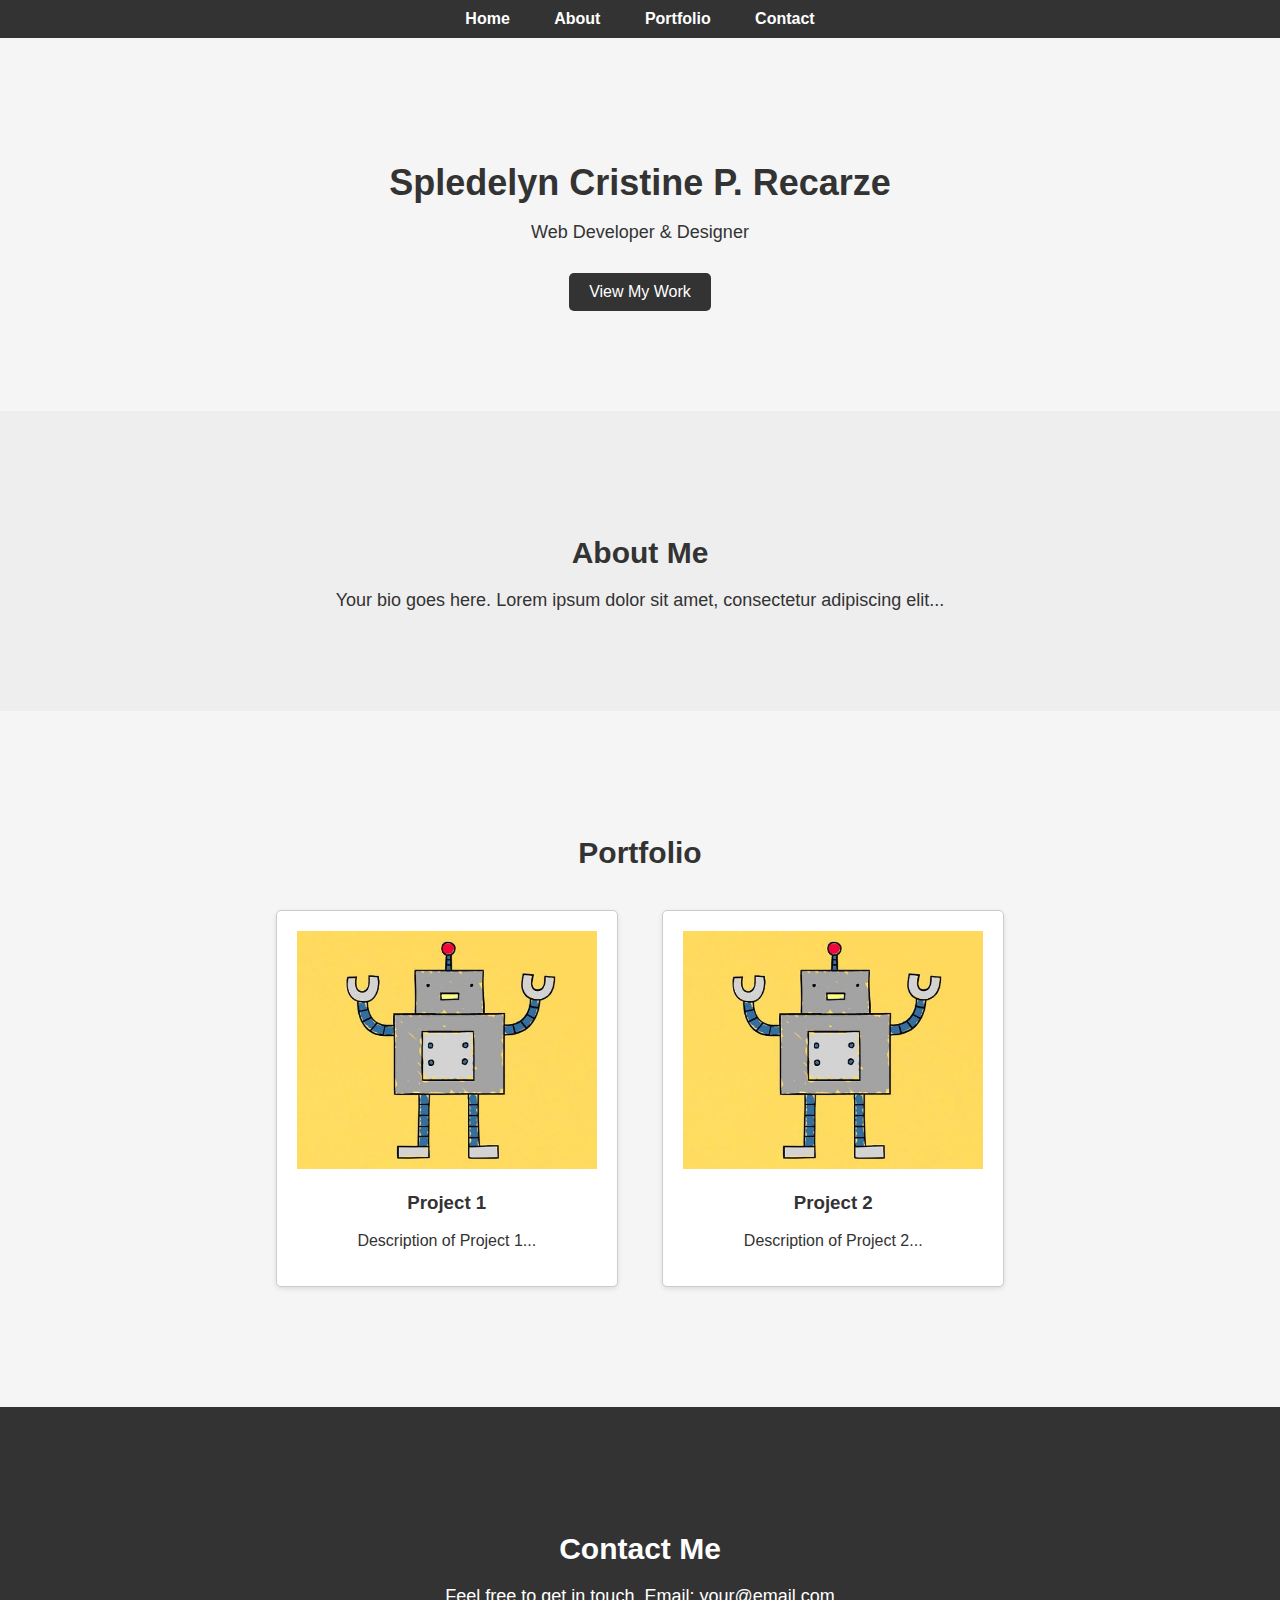
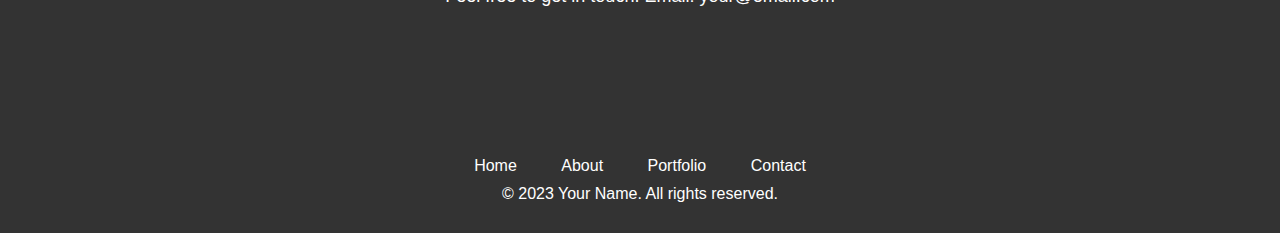
<file: portfolio/index.html>
<!DOCTYPE html>
<html lang="en">
<head>
    <meta charset="UTF-8">
    <meta name="viewport" content="width=device-width, initial-scale=1.0">
    <link rel="stylesheet" href="css/styles.css">
    <title>Your Portfolio</title>
</head>
<body>
    <header>
        <nav>
            <ul>
                <li><a href="#home">Home</a></li>
                <li><a href="#about">About</a></li>
                <li><a href="#portfolio">Portfolio</a></li>
                <li><a href="#contact">Contact</a></li>
            </ul>
        </nav>
    </header>

    <section id="home" class="hero">
        <h1>Spledelyn Cristine P. Recarze</h1>
        <p>Web Developer & Designer</p>
        <a href="#portfolio" class="cta-button">View My Work</a>
    </section>

    <section id="about" class="about">
        <h2>About Me</h2>
        <p>Your bio goes here. Lorem ipsum dolor sit amet, consectetur adipiscing elit...</p>
    </section>

    <section id="portfolio" class="portfolio">
        <h2>Portfolio</h2>
        <div class="portfolio-item">
            <img src="img/img1.jpg" alt="Project 1">
            <h3>Project 1</h3>
            <p>Description of Project 1...</p>
        </div>
        <div class="portfolio-item">
            <img src="img/img1.jpg" alt="Project 2">
            <h3>Project 2</h3>
            <p>Description of Project 2...</p>
        </div>
        <!-- Add more portfolio items as needed -->
    </section>

    <section id="contact" class="contact">
        <h2>Contact Me</h2>
        <p>Feel free to get in touch. Email: your@email.com</p>
    </section>

    <footer>
        <ul>
            <li><a href="#home">Home</a></li>
            <li><a href="#about">About</a></li>
            <li><a href="#portfolio">Portfolio</a></li>
            <li><a href="#contact">Contact</a></li>
        </ul>
        <p>&copy; 2023 Your Name. All rights reserved.</p>
    </footer>
</body>
</html>
</file>
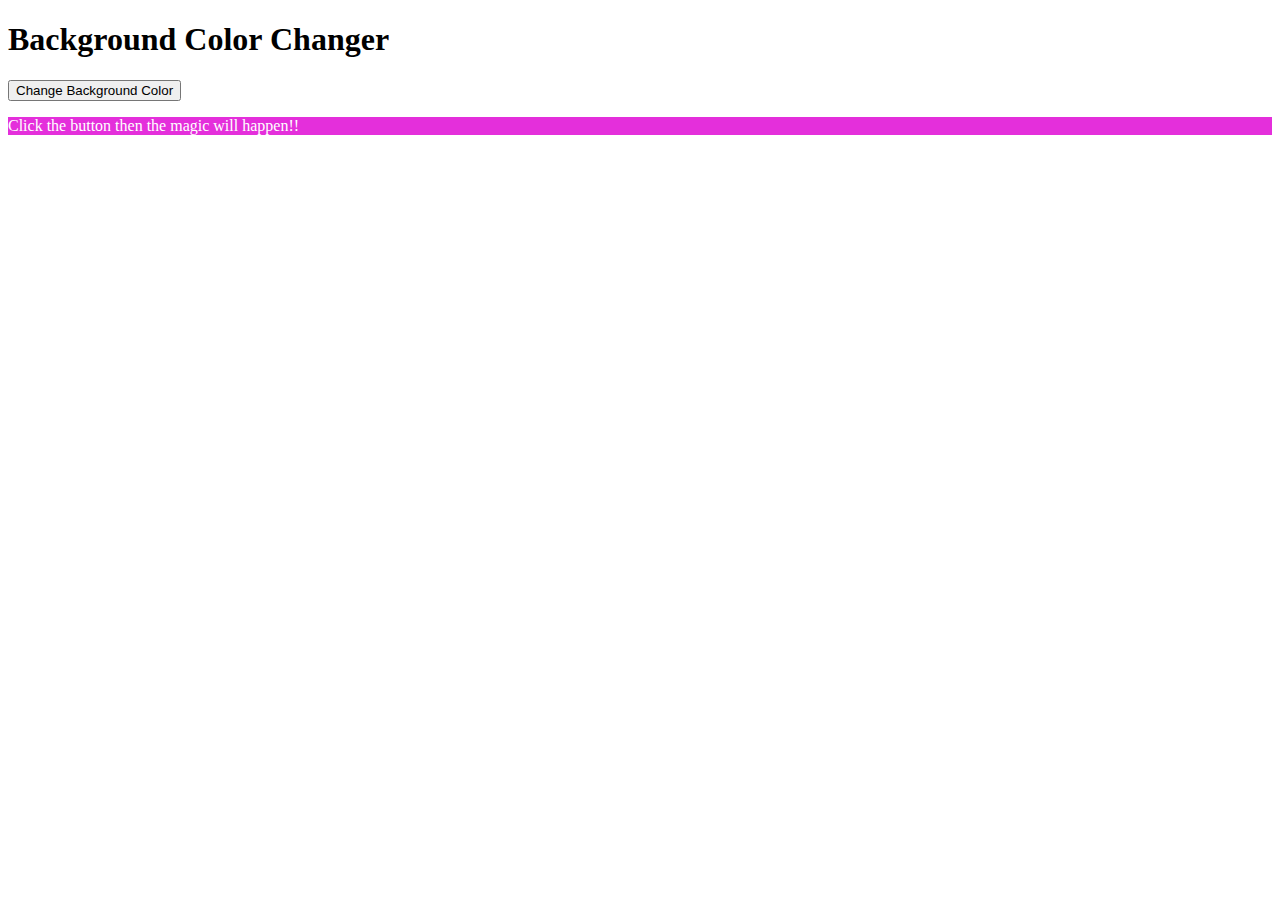
<file: WEB SYS/index.html>
<!-- header = background color change
button = change background color
div = enter the next paragraph
style = use css to style with colors
js = create a function that will randomly change the color of that phrase -->

<!DOCTYPE html>
<head>
    <header> <h1>Background Color Changer</h1></header>
    <script src = "index.js"></script>
    <link rel ="stylesheet" href = "style.css"></link>
</head>
<body>
    <button type = "button" onclick = "changecolor()">Change Background Color</button>
    <div id ="box">
        <p>Click the button then the magic will happen!!</p>
    </div>
</body>
</file>
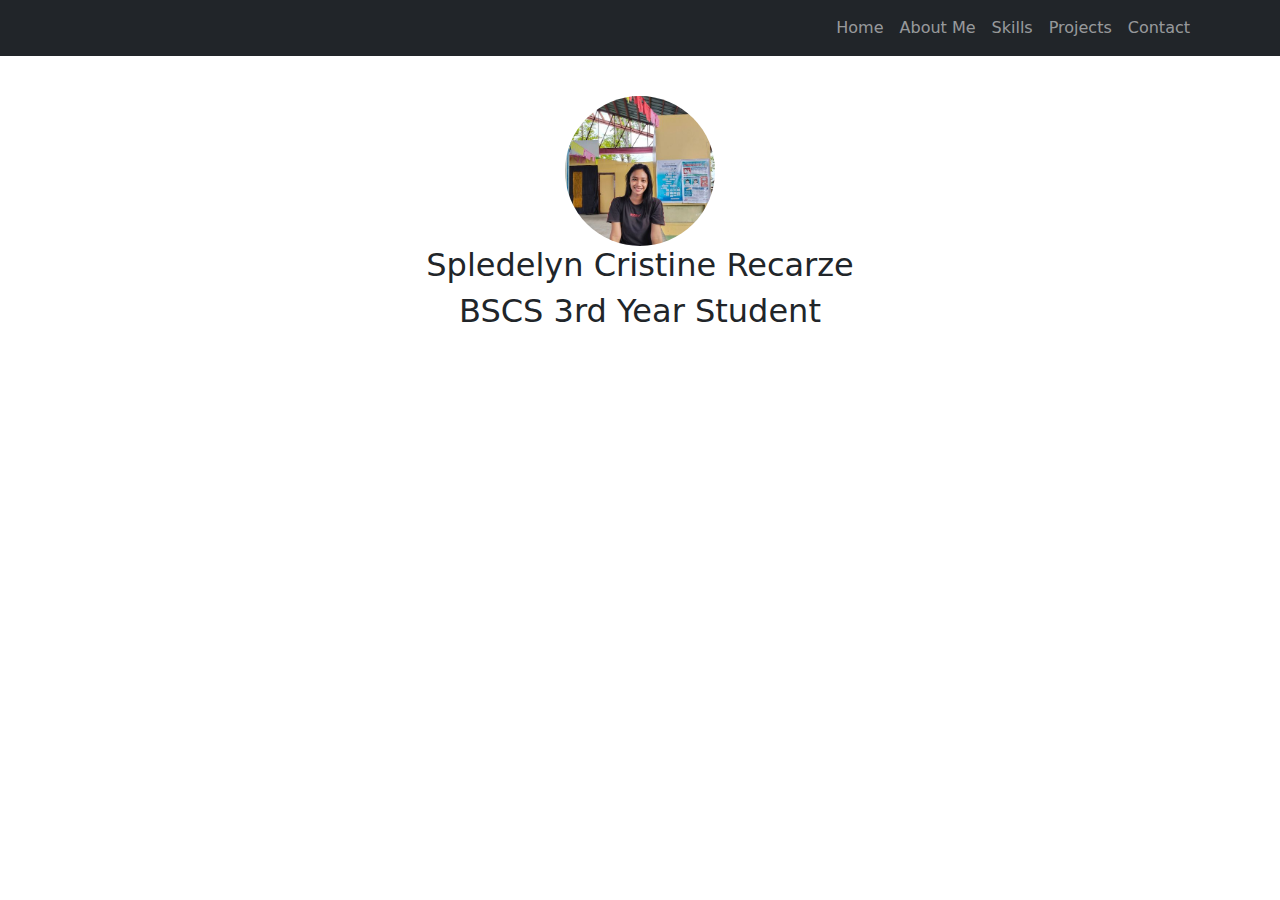
<file: Web-System-/index.html>
<!DOCTYPE html>
<html lang="en">
    <head>
        <meta charset="UTF-8">
        <meta name="viewport" content="width=device-width, initial-scale=1.0">
        <title>Personal Portfolio</title>
        <link rel="stylesheet" href="https://cdn.jsdelivr.net/npm/bootstrap@5.3.0/dist/css/bootstrap.min.css">
        <style>
            .profile-section {
                text-align: center;
                padding: 40px;
            }
            .profile-img {
                width: 150px;
                height: 150px;
                border-radius: 50%;
            }
        </style>
    </head>
    <body>
        <!-- Navigation  -->
        <nav class="navbar navbar-expand-lg navbar-dark bg-dark">
            <div class="container">
                <a class="navbar-brand" href="#"></a>
                <button class="navbar-toggler" type="button" data-bs-toggle="collapse" data-bs-target="#navbarNav">
                    <span class="navbar-toggler-icon"></span>
                </button>
                <div class="collapse navbar-collapse" id="navbarNav">
                    <ul class="navbar-nav ms-auto">
                        <li class="nav-item"><a class="nav-link" href="index.html">Home</a></li>
                        <li class="nav-item"><a class="nav-link" href="about.html">About Me</a></li>
                        <li class="nav-item"><a class="nav-link" href="skills.html">Skills</a></li>
                        <li class="nav-item"><a class="nav-link" href="project.html">Projects</a></li>
                        <li class="nav-item"><a class="nav-link" href="contact.html">Contact</a></li>
                    </ul>
                </div>
            </div>
        </nav>

        <!-- Profile -->
        <section class="profile-section" id="home">
            <img src="img/profile.jpg" alt="Profile" class="profile-img">
            <h2>Spledelyn Cristine Recarze</h2>
            <h2>BSCS 3rd Year Student</h2>
        </section>

        <!-- Bootstrap -->
        <script src="https://cdn.jsdelivr.net/npm/bootstrap@5.3.0/dist/js/bootstrap.bundle.min.js"></script>
    </body>
</html>
</file>
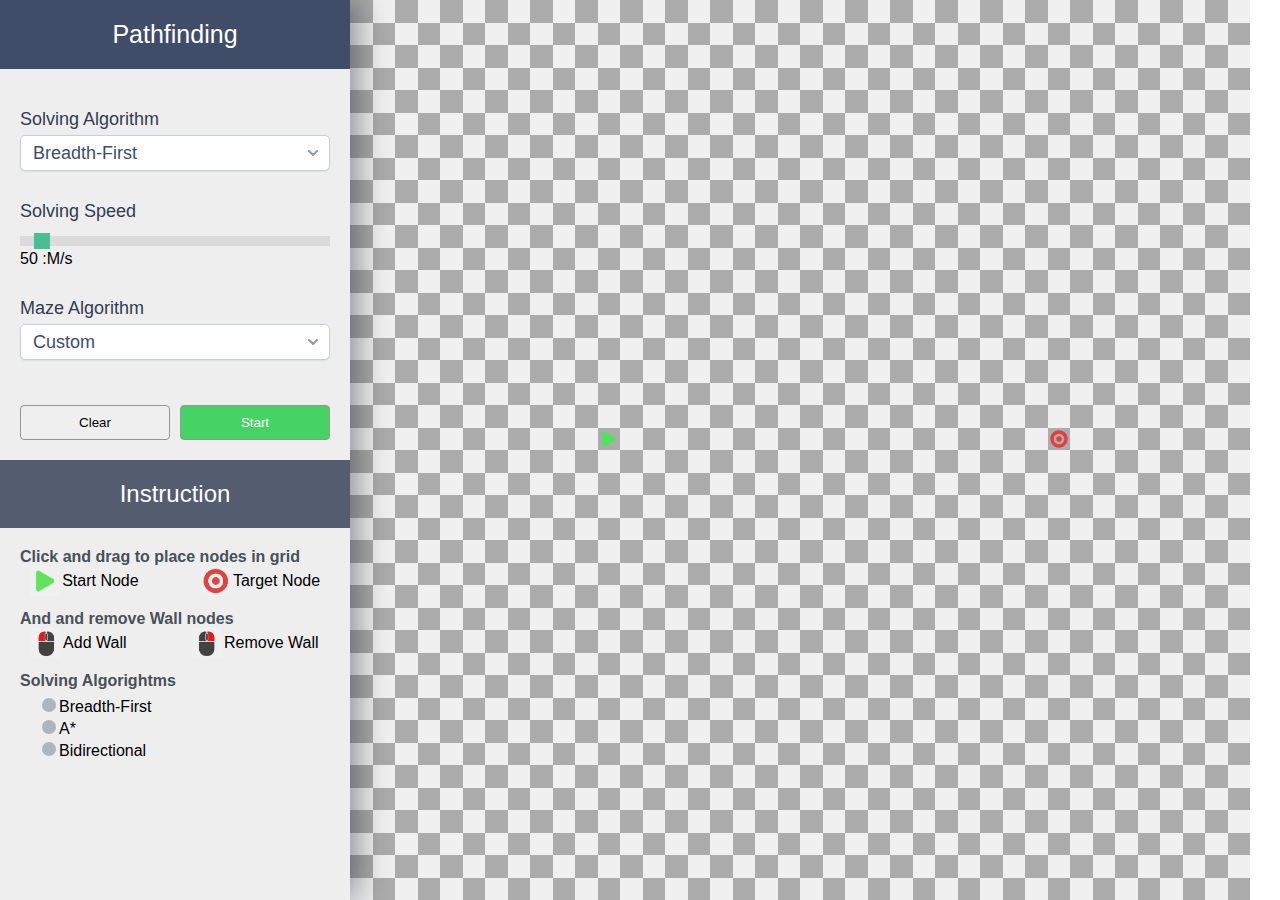
<file: AI-Pathfinfing/Ai-PathFinding-Visualizer/index.html>
<!DOCTYPE html>

<html>
  <head>
    <meta charset="utf-8" />
    <!--support utf8 character set-->
    <meta name="viewport" contetn="widht=device-width, initial-scale=0.0" />
    <!-- scale page in different screen sizes-->
    <meta http-equiv="X-UA-Compatible" content="ie-edge" />
    <!-- support older version of IE-->

    <title>AI PATHFINDING VISUALIZER</title>
    <!--  <link rel ="shortcut icon" type="image/png" href = "resource/images/icon.ping"/> -->

    <!--linking css files-->
    <link rel="stylesheet" type="text/css" href="css/style.css" />
    <link rel="stylesheet" type="text/css" href="css/menu.css" />
    <link rel="stylesheet" type="text/css" href="css/selection.css" />
    <link rel="stylesheet" type="text/css" href="css/buttons.css" />
    <link rel="stylesheet" type="text/css" href="css/grid.css" />

    <!--scripts-->
    <script type="text/javascript" src="js/properties.js"></script>
    <script type="text/javascript" src="js/visualizer.js" defer></script>
    <script type="text/javascript" src="js/maze.js" defer></script>
    <script type="text/javascript" src="js/algorithm.js" defer></script>
    <script type="text/javascript" src="js/menu.js" defer></script>
    <script type="text/javascript" src="js/script.js" defer></script>
    <!-- test script-->
    <!--  <script type="text/javascript" src="js/visualizer-master.js" defer></script> -->
  </head>

  <body>
    <div class="body-container">
      <div class="menu">
        <!-- pathfinding bar -->
        <div class="menu-title-wrap">
          <span class="menu-title">Pathfinding</span>
        </div>

        <!-- solving Algorithm header and it's dropdown menu-->
        <div class="choice" id="choice_1">
          <span class="choice_label" id="choice_label_1"
            >Solving Algorithm</span
          >
          <div class="select" for="slct_1">
            <!-- drop down-->
            <select id="slct_1" required="required">
              <option selected value="1">Breadth-First</option>
              <option value="2">A*</option>
              <option value="3">Bidirectional Breadth First</option>
            </select>
            <!-- drop down arrow-->
            <svg>
              <use xlink:href="#select-arrow-down"></use>
            </svg>
          </div>
        </div>

        <!-- solving Algorithm header and it's dropdown menu-->
        <div class="slider-bar">
          <span class="choice_label" id="choice_label_1">Solving Speed</span>
          <div class="slider-align">
            <input
              class="slider"
              type="range"
              min="1"
              max="1000"
              value="50"
              id="slider_value"
            />
          </div>

          <div id="set_value"></div>
        </div>

        <!-- maze Algorithm header and it's dropdown menu-->
        <div class="choice" id="choice_2">
          <span class="choice_label" id="choice_label_2">Maze Algorithm</span>
          <div class="select" for="slct_2">
            <!-- drop down -->
            <select id="slct_2" required="required">
              <option hidden selected value="0">Custom</option>
              <option value="1">Randomized Depth-first</option>
            </select>
            <!-- dropdown arrow -->
            <svg>
              <use xlink:href="#select-arrow-down"></use>
            </svg>
          </div>
        </div>

        <!-- buttons------------->
        <div class="button-wrap">
          <!-- clear button-->
          <button class="my_button a" id="clear">Clear</button>
          <!-- start button-->
          <button class="my_button b" id="play">Start</button>
        </div>

        <!-- draw '\/' symbol for dorop down -->
        <svg class="sprites">
          <symbol id="select-arrow-down" viewbox="0 0 10 6">
            <polyline points="1 1 5 5 9 1"></polyline>
          </symbol>
        </svg>

        <div>
          <!-- heading for instruction-->
          <div class="hint-title-wrap">
            <span class="hint-title">Instruction</span>
          </div>
        </div>

        <div class="margin-bottom-14px">
              <div class="align-left">Click and drag to place nodes in grid</div>
              <div class="nodes-table">
            
                <div class="flex-align-center">
                  <img src="resources/images/start.png" widht="5px" height="30px"/>
                  <spanc>Start Node</spanc>
                </div>

                <div class="flex-align-center">
                  <img src="resources/images/end.png" widht="5px" height="30px"/>
                  <spanc>Target Node</spanc>
                </div>
          </div>
        </div>


        <div class="margin-bottom-14px">
              <div class="align-left">And and remove Wall nodes</div>
              <div class="nodes-table">
                <div class="flex-align-center">
                  <img src="resources/images/left.png" widht="5px" height="30px"/>
                  <spanc>Add Wall</spanc>
                </div>

                <div class="flex-align-center">
                  <img src="resources/images/right.png" widht="5px" height="30px"/>
                  <spanc>Remove Wall</spanc>
                </div>
              </div>
        </div>

        <div class="margin-bottom-14px">
              <div class="align-left">Solving Algorightms</div>

              <div class="algo-list-flex">
                <div class="nodes-table"> <div class="dot"> </div>    <div>Breadth-First</div>  </div>  
                <div class="nodes-table"> <div class="dot"> </div>    <div>A*</div>  </div>  
                <div class="nodes-table"> <div class="dot"> </div>    <div>Bidirectional</div>  </div>  
              </div>
              
        </div>







      </div>

      <!-- visualizer view-->
      <div class="visualizer">
        <div id="grid"></div>
        <!-- generated grid-table will assigin to grid div-->
      </div>
    </div>
  </body>
</html>
</file>
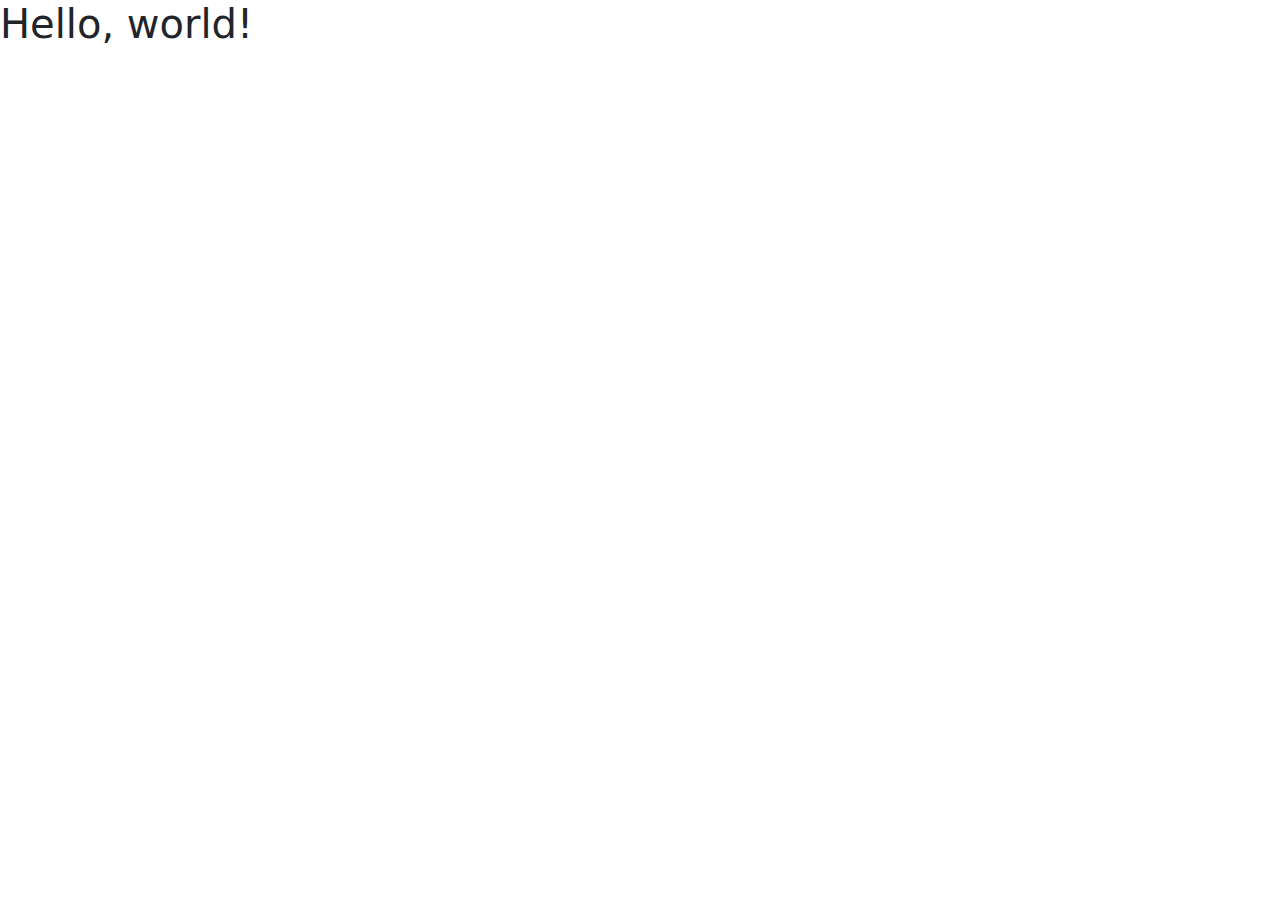
<file: WEB SYS/strap2.html>
<!doctype html>
<html lang="en">
  <head>
    <meta charset="utf-8">
    <meta name="viewport" content="width=device-width, initial-scale=1">
    <title>Bootstrap demo</title>
    <link href="https://cdn.jsdelivr.net/npm/bootstrap@5.3.3/dist/css/bootstrap.min.css" rel="stylesheet" integrity="sha384-QWTKZyjpPEjISv5WaRU9OFeRpok6YctnYmDr5pNlyT2bRjXh0JMhjY6hW+ALEwIH" crossorigin="anonymous">
  </head>
  <body>
    <h1>Hello, world!</h1>
    <script src="https://cdn.jsdelivr.net/npm/bootstrap@5.3.3/dist/js/bootstrap.bundle.min.js" integrity="sha384-YvpcrYf0tY3lHB60NNkmXc5s9fDVZLESaAA55NDzOxhy9GkcIdslK1eN7N6jIeHz" crossorigin="anonymous"></script>
  </body>
</html>
</file>
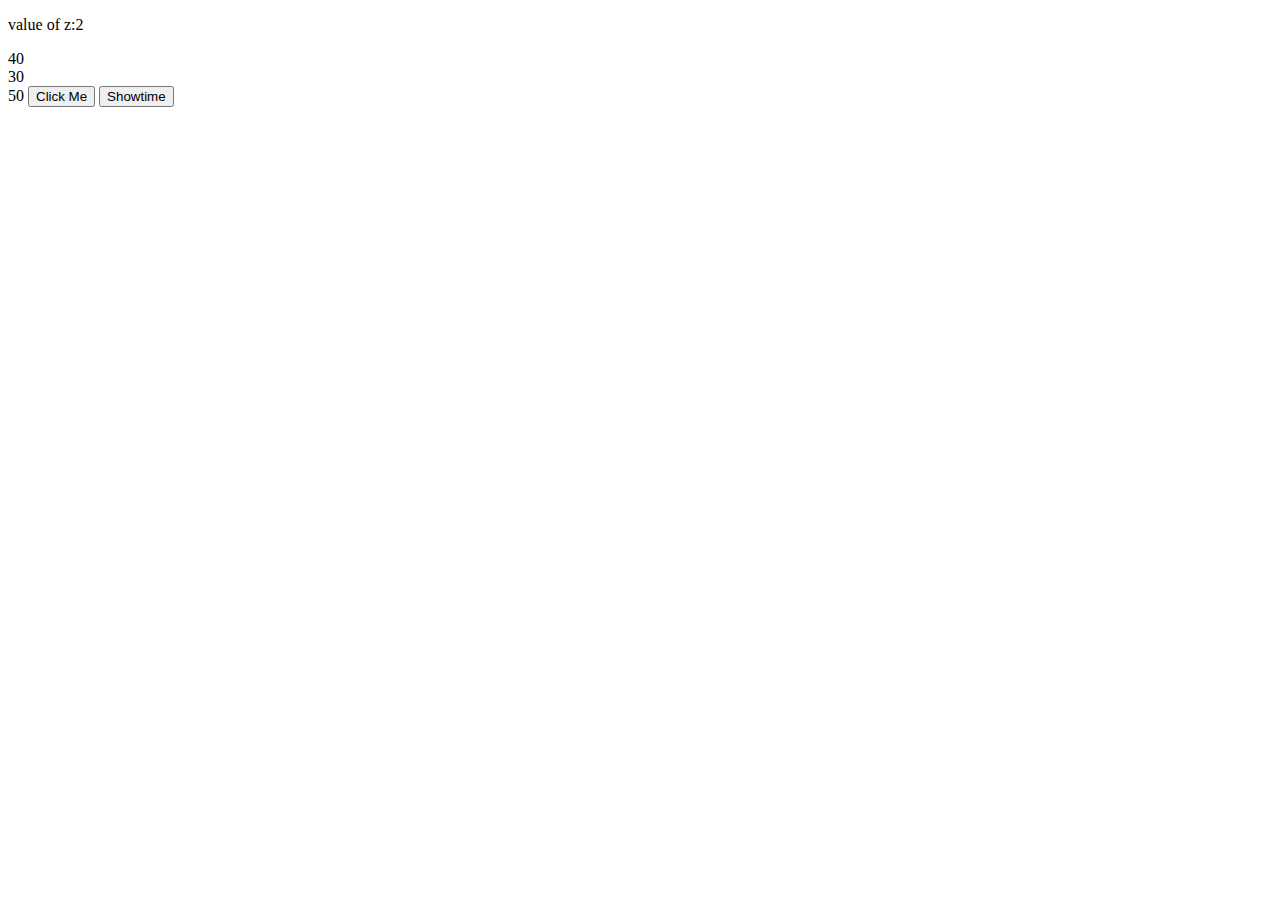
<file: WEB SYS/var.html>
<!DOCTYPE html>
    <head>
        <title>Web System JS Activity</title>
      
        <script src = "click.js"></script>
    </head>
        <body>
            <p id = "demo">Ayaw gumana</p>
            <script src = "var.js"></script>
            <button onlick ="document.getElementById('demo').textContent = Date()">Click Me</button>
            <button onclick="showtime()">Showtime</button>
         
        </body>

</html>
</file>
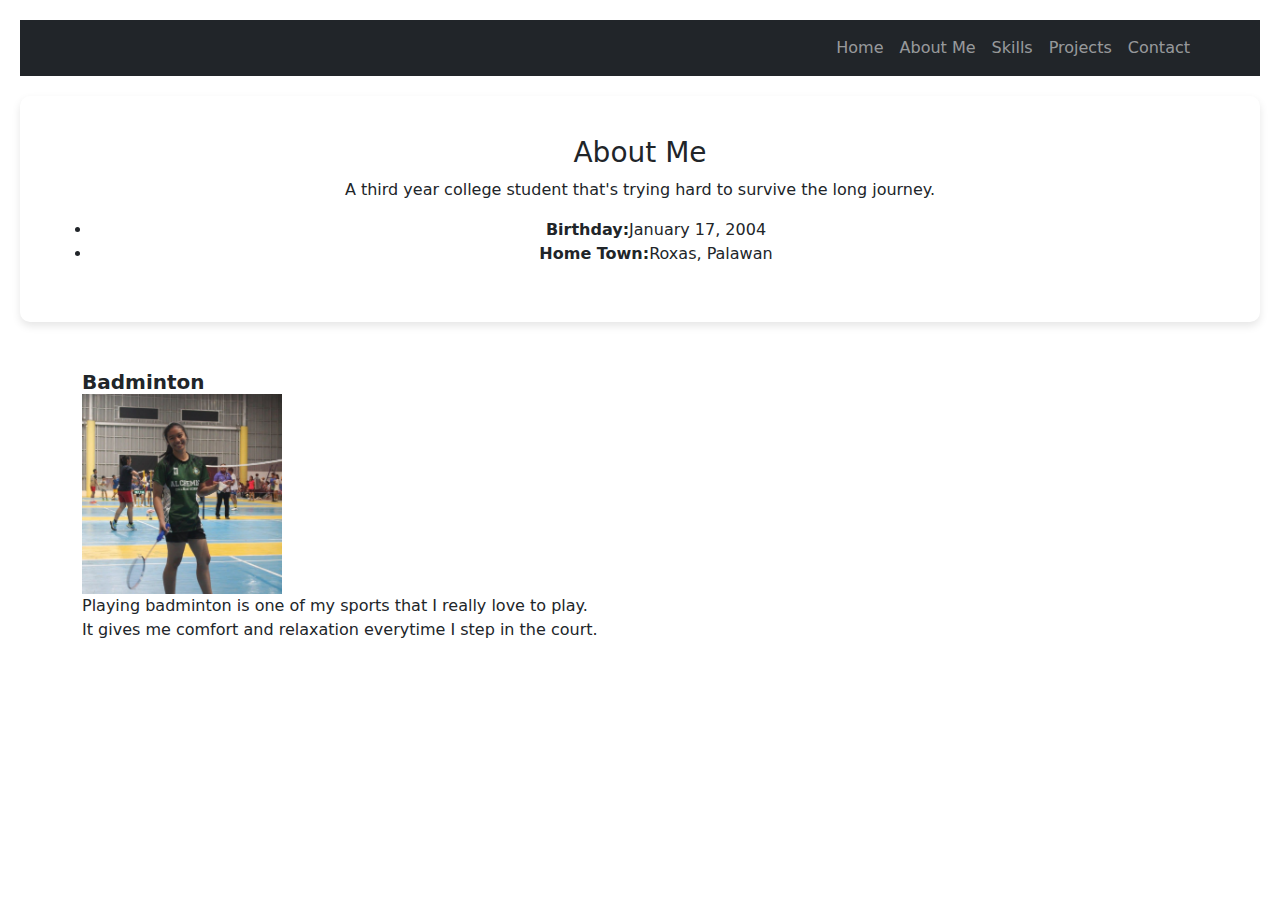
<file: Web-System-/about.html>
<!DOCTYPE html>
<html lang="en">
    <head>
        <meta charset="UTF-8">
        <meta name="viewport" content="width=device-width, initial-scale=1.0">
        <title>Personal Portfolio</title>
        <link rel="stylesheet" href="style.css">
        <link rel="stylesheet" href="https://cdn.jsdelivr.net/npm/bootstrap@5.3.0/dist/css/bootstrap.min.css">
        <style>
            .profile-section {
                text-align: center;
                padding: 40px;
            }
            .profile-img {
                width: 150px;
                height: 150px;
                border-radius: 50%;
            }
        </style>
                <nav class="navbar navbar-expand-lg navbar-dark bg-dark">
                    <div class="container">
                        <a class="navbar-brand" href="#"></a>
                        <button class="navbar-toggler" type="button" data-bs-toggle="collapse" data-bs-target="#navbarNav">
                            <span class="navbar-toggler-icon"></span>
                        </button>
                        <div class="collapse navbar-collapse" id="navbarNav">
                            <ul class="navbar-nav ms-auto">
                                <li class="nav-item"><a class="nav-link" href="index.html">Home</a></li>
                                <li class="nav-item"><a class="nav-link" href="about.html">About Me</a></li>
                                <li class="nav-item"><a class="nav-link" href="skills.html">Skills</a></li>
                                <li class="nav-item"><a class="nav-link" href="project.html">Projects</a></li>
                                <li class="nav-item"><a class="nav-link" href="contact.html">Contact</a></li>
                            </ul>
                        </div>
                    </div>
                </nav>
                </head>
                <body>
                    <section class="about-section" id="about">
                        <h3>About Me</h3>
                        <p>A third year college student that's trying hard to survive the long journey.</p>
                        <ul>
                            <li><strong>Birthday:</strong>January 17, 2004</li>
                            <li><strong>Home Town:</strong>Roxas, Palawan</li>
                        </ul>
                    </section>
                    <div class="container mt-5">
                        <div class="card-body">
                            <h5 class="card-title">Badminton</h5>
                            <img src="img/badminton.jpg" width="200px" height="200px">
                            <p class="card-text">Playing badminton is one of my sports that I really love to play.<br>
                                It gives me comfort and relaxation everytime I step in the court.
                            </p>
                        </div>
                    </div>
                </body>
</file>
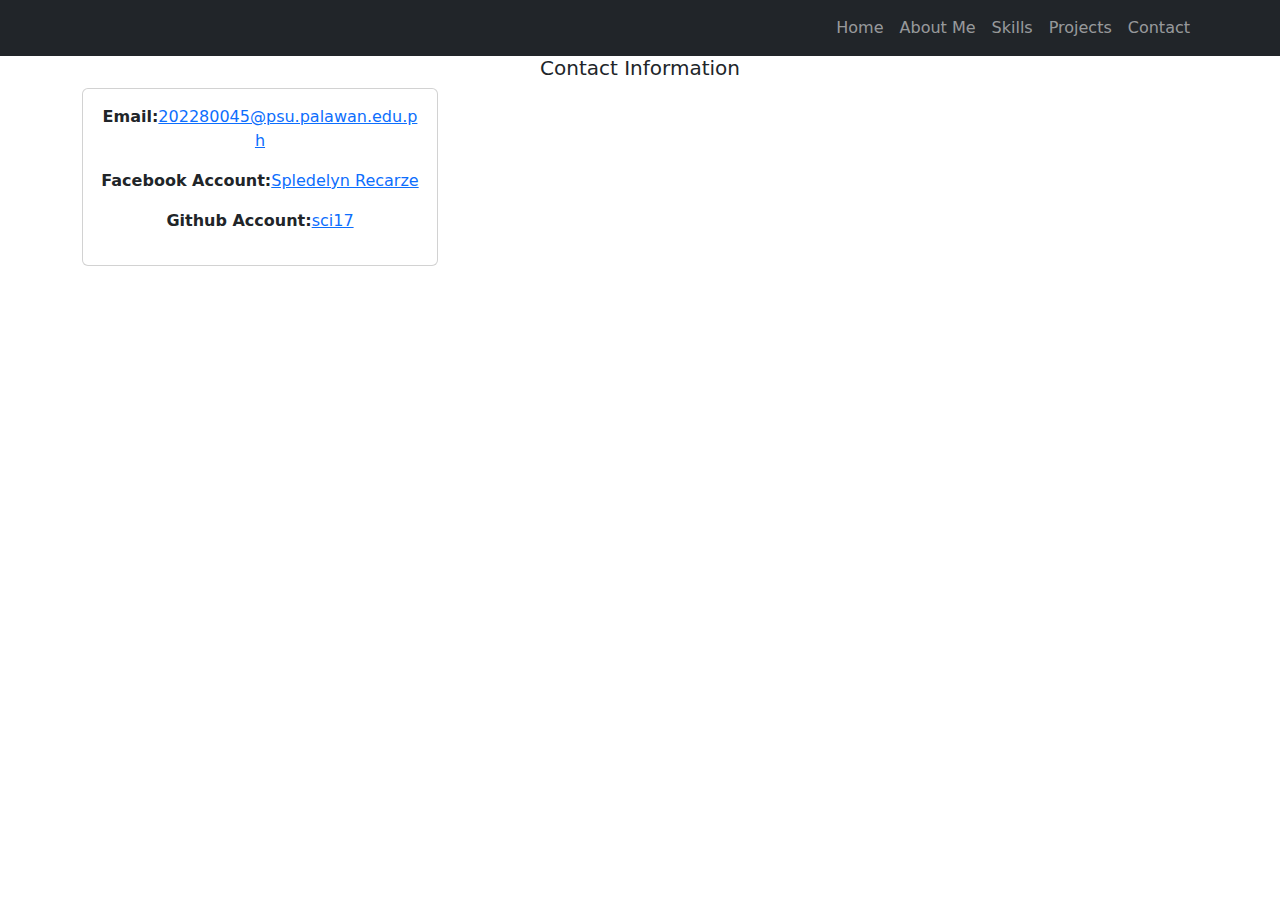
<file: Web-System-/contact.html>
<!DOCTYPE html>
<html lang="en">
    <head>
        <meta charset="UTF-8">
        <meta name="viewport" content="width=device-width, initial-scale=1.0">
        <title>Personal Portfolio</title>
        <link rel="stylesheet" href="https://cdn.jsdelivr.net/npm/bootstrap@5.3.0/dist/css/bootstrap.min.css">
        <style>
            .profile-section {
                text-align: center;
                padding: 40px;
            }
            .profile-img {
                width: 150px;
                height: 150px;
                border-radius: 50%;
            }
        </style>
                <nav class="navbar navbar-expand-lg navbar-dark bg-dark">
                    <div class="container">
                        <a class="navbar-brand" href="#"></a>
                        <button class="navbar-toggler" type="button" data-bs-toggle="collapse" data-bs-target="#navbarNav">
                            <span class="navbar-toggler-icon"></span>
                        </button>
                        <div class="collapse navbar-collapse" id="navbarNav">
                            <ul class="navbar-nav ms-auto">
                                <li class="nav-item"><a class="nav-link" href="index.html">Home</a></li>
                                <li class="nav-item"><a class="nav-link" href="about.html">About Me</a></li>
                                <li class="nav-item"><a class="nav-link" href="skills.html">Skills</a></li>
                                <li class="nav-item"><a class="nav-link" href="project.html">Projects</a></li>
                                <li class="nav-item"><a class="nav-link" href="contact.html">Contact</a></li>
                            </ul>
                        </div>
                    </div>
                </nav>
                </head>
                <body>
                    <section class="contact-section" id="contact">
                        <div class="container my-9">
                            <div class="text-center">
                                <h5 class="text-center">Contact Information</h5>
                                <div class="row mt-2">
                                    <div class="col-md-4">
                                        <div class="card">
                                            <div class="card-body text-center" >
                                                
                                               <p><strong>Email:</strong><a href="mailto:202280045@psu.palawan.edu.ph">202280045@psu.palawan.edu.ph</a></p>
                                               <p><strong>Facebook Account:</strong><a href="https://www.facebook.com/spledrecarze">Spledelyn Recarze</a></p>
                                               <p><strong>Github Account:</strong><a href="https://github.com/sci17">sci17</a></p>
                                            </div>
                                        </div>
                                    </div>
                                </div>
                            </div>
                        </div>
                    </section>
                </body>
</file>
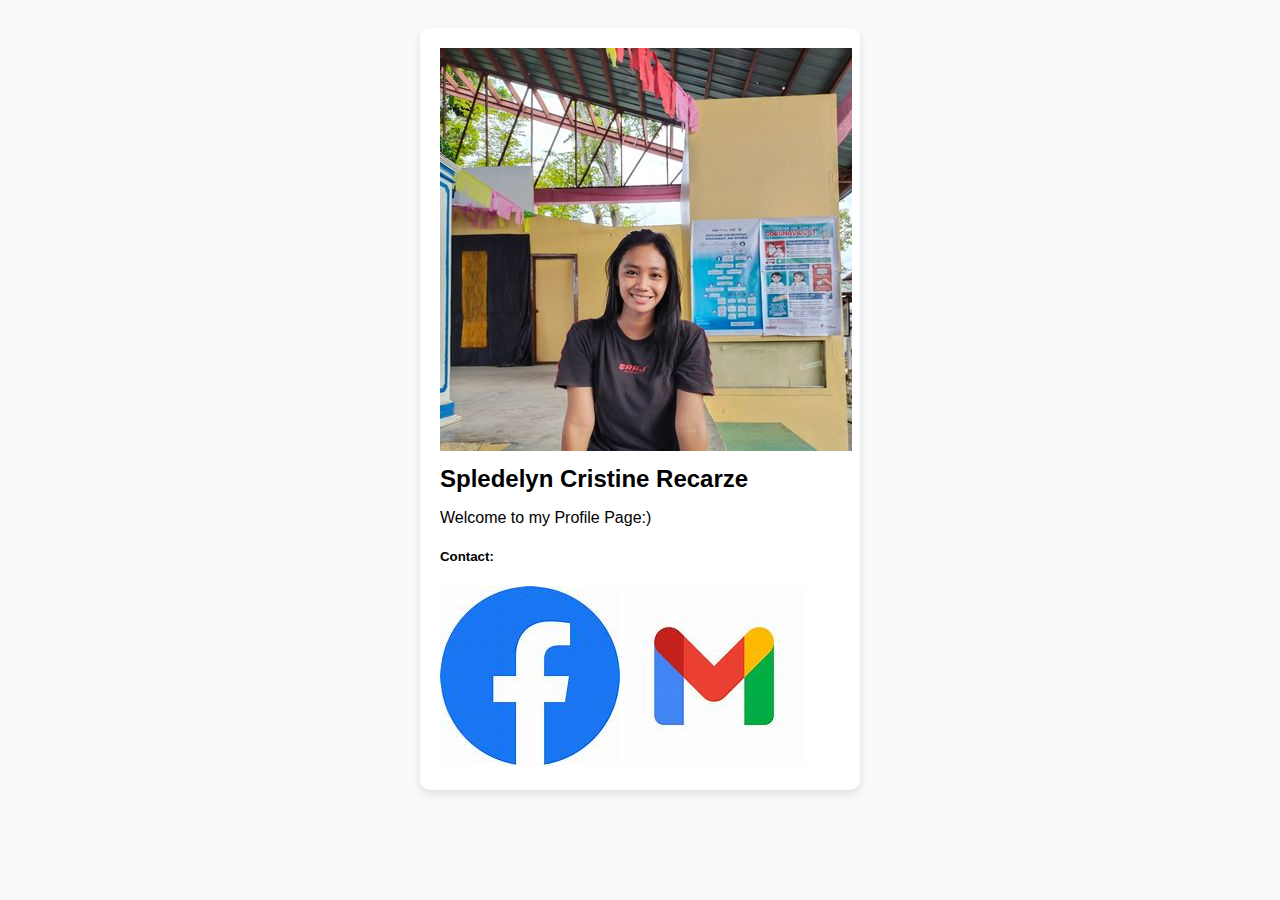
<file: Web-System-/profile.html>
<!DOCTYPE html>
<html lang="en">
    <head>
        <meta charset="UTF-8">
        <meta name="viewport" content="width=device-width, initial-scale=1.0">
        <title>Profile Page</title>
        <link rel="stylesheet" href="style.css">
    </head>
    <body>
        <div class="profile">
            <img src="img/profile.jpg" alt="Profile Picture">
            <h1>Spledelyn Cristine Recarze</h1>
            <p>Welcome to my Profile Page:)</p>
            <div class="links">
                <h5>Contact:</h5>
                <a href="https://www.facebook.com/spledrecarze">
                    <img src="img/fb.jpg" alt="Facebook"></a>
                <a href="mailto:202280045@psu.palawan.edu.ph">
                    <img src="img/email.jpg" alt="Corporate Email"></a>
            </div>
        </div>
    </body>
</html>
</file>
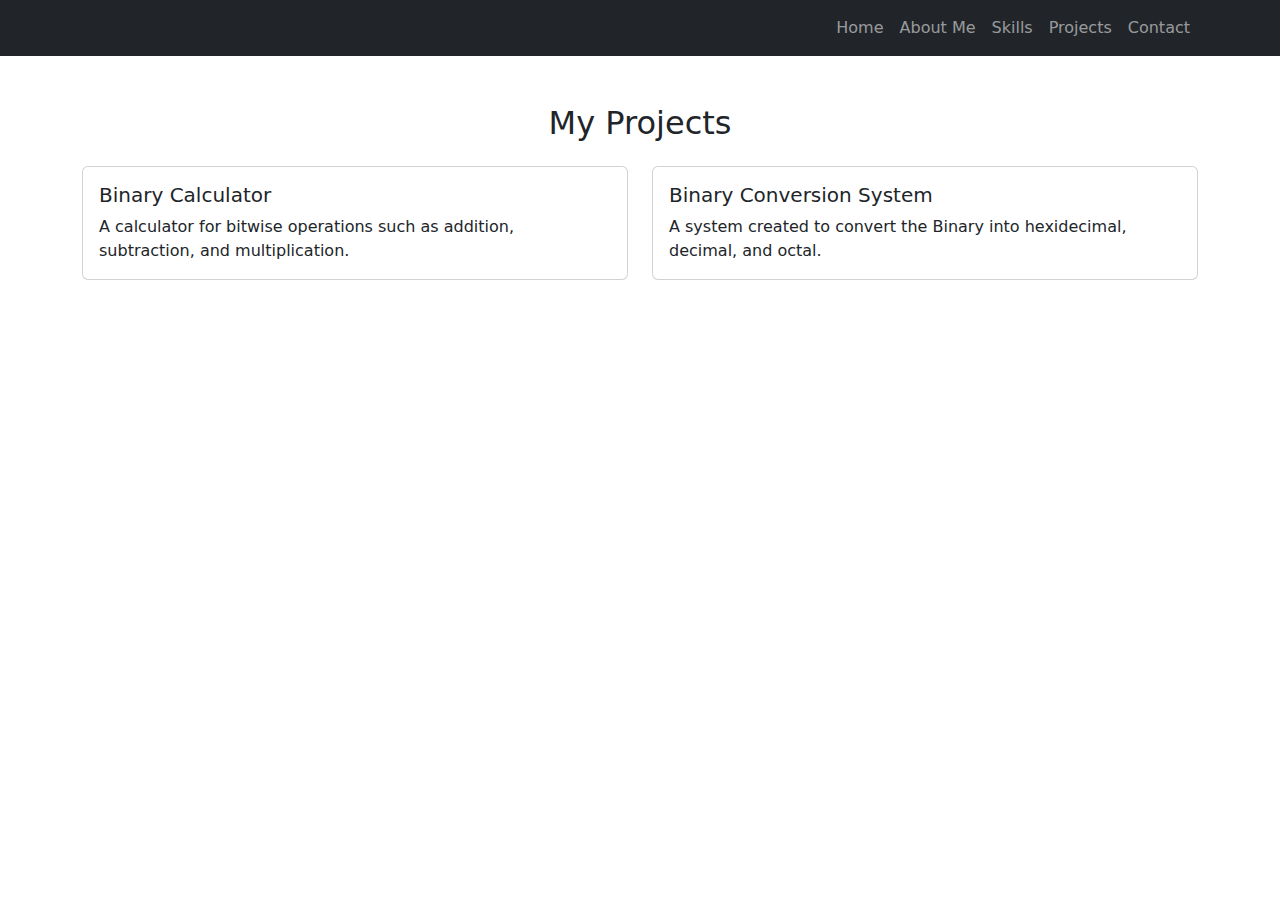
<file: Web-System-/project.html>
<!DOCTYPE html>
<html lang="en">
    <head>
        <meta charset="UTF-8">
        <meta name="viewport" content="width=device-width, initial-scale=1.0">
        <title>Personal Portfolio</title>
        <link rel="stylesheet" href="https://cdn.jsdelivr.net/npm/bootstrap@5.3.0/dist/css/bootstrap.min.css">
        <style>
            .profile-section {
                text-align: center;
                padding: 40px;
            }
            .profile-img {
                width: 150px;
                height: 150px;
                border-radius: 50%;
            }
        </style>
                <nav class="navbar navbar-expand-lg navbar-dark bg-dark">
                    <div class="container">
                        <a class="navbar-brand" href="#"></a>
                        <button class="navbar-toggler" type="button" data-bs-toggle="collapse" data-bs-target="#navbarNav">
                            <span class="navbar-toggler-icon"></span>
                        </button>
                        <div class="collapse navbar-collapse" id="navbarNav">
                            <ul class="navbar-nav ms-auto">
                                <li class="nav-item"><a class="nav-link" href="index.html">Home</a></li>
                                <li class="nav-item"><a class="nav-link" href="about.html">About Me</a></li>
                                <li class="nav-item"><a class="nav-link" href="skills.html">Skills</a></li>
                                <li class="nav-item"><a class="nav-link" href="project.html">Projects</a></li>
                                <li class="nav-item"><a class="nav-link" href="contact.html">Contact</a></li>
                            </ul>
                        </div>
                    </div>
                </nav>
                </head>
                <body>
                    <section class="portfolio-section" id="portfolio"></section>
                    <div class="section container my-5">
                        <h2 class="text-center">My Projects</h2>
                        <div class="row mt-4">
                            <div class="col-md-6">
                                <div class="card">
                                    <div class="card-body">
                                        <h5 class="card-title">Binary Calculator</h5>
                                        <p class="card-text">A calculator for bitwise operations such as addition,
                                            subtraction, and multiplication.
                                        </p>
                                    </div>
                                </div>
                            </div>
                            <div class="col-md-6">
                                <div class="card">
                                    <div class="card-body">
                                        <h5 class="card-title">Binary Conversion System</h5>
                                        <p class="card-text">A system created to convert the Binary
                                            into hexidecimal, decimal, and octal.
                                        </p>
                                    </div>
                                </div>
                            </div>
                        </div>
                    </div>
                </body>
</file>
<file: portfolio/css/styles.css>
body {
    font-family: Arial, sans-serif;
    margin: 0;
    padding: 0;
    background-color: #f5f5f5;
    color: #333;
}

header {
    background-color: #333;
    color: white;
    padding: 10px 0;
}

nav ul {
    list-style: none;
    margin: 0;
    padding: 0;
    text-align: center;
}

nav li {
    display: inline;
    margin: 0 20px;
}

nav a {
    text-decoration: none;
    color: white;
    font-weight: bold;
    transition: color 0.3s;
}

nav a:hover {
    color: #ddd;
}

.hero {
    text-align: center;
    padding: 100px 0;
}

.hero h1 {
    font-size: 36px;
    margin-bottom: 10px;
}

.hero p {
    font-size: 18px;
    margin-bottom: 30px;
}

.cta-button {
    display: inline-block;
    padding: 10px 20px;
    background-color: #333;
    color: white;
    text-decoration: none;
    border-radius: 5px;
}

.cta-button:hover {
    background-color: #555;
}

.about {
    background-color: #eee;
    padding: 100px 0;
    text-align: center;
}

.about h2 {
    font-size: 30px;
    margin-bottom: 20px;
}

.about p {
    font-size: 18px;
    max-width: 800px;
    margin: 0 auto;
}

.portfolio {
    padding: 100px 0;
    text-align: center;
}

.portfolio h2 {
    font-size: 30px;
    margin-bottom: 20px;
}

.portfolio-item {
    display: inline-block;
    width: 300px;
    margin: 20px;
    padding: 20px;
    background-color: white;
    border: 1px solid #ccc;
    border-radius: 5px;
    box-shadow: 0 2px 5px rgba(0, 0, 0, 0.1);
}

.portfolio-item img {
    max-width: 100%;
}

.contact {
    background-color: #333;
    color: white;
    padding: 100px 0;
    text-align: center;
}

.contact h2 {
    font-size: 30px;
    margin-bottom: 20px;
}

.contact p {
    font-size: 18px;
    margin-bottom: 30px;
}

footer {
    background-color: #333;
    color: white;
    text-align: center;
    padding: 20px 0;
}

footer ul {
    list-style: none;
    margin: 0;
    padding: 0;
}

footer li {
    display: inline;
    margin: 0 20px;
}

footer a {
    text-decoration: none;
    color: white;
}

footer p {
    margin: 10px 0;
}
</file>
<file: WEB SYS/style.css>
#box {
    background-color: #e42fdb;
    color: white;
}
</file>
<file: AI-Pathfinfing/Ai-PathFinding-Visualizer/css/style.css>
*{
    margin: 0;
    padding: 0;
    box-sizing: border-box;
}

.body-container{
    min-height: 100vh;
    display: flex;
}

.menu{
    background-color: rgb(238, 238, 238);
    min-height: 100vh;
    width: 350px; 
    z-index:10;
    text-align: center;
    box-shadow:8px 0px 30px rgba(6,13,29,0.418);
    font-family: 'Roboto', sans-serif;
}

.visualizer
{ 
    flex:1;
	z-index: 1;
}
</file>
<file: AI-Pathfinfing/Ai-PathFinding-Visualizer/css/menu.css>
.menu-title-wrap {
  width: 100%;
  background-color: #404d68;
  padding: 20px 0px; /*top,down. left,right*/
  margin-bottom: 20px;
}

.menu-title {
  color: rgb(255, 255, 255);
  font-size: 25px;
}


.hint-title-wrap{
  width: 100%;
  background-color: #313c52d0;
  padding:20px 0px;
  margin-bottom:20px;
}


.hint-title{
  font-size: 24px;
  color:#fdfdfd;

}



.choice {
  padding: 20px;
  text-align: left;
}

.slider-bar {
  padding: 10px 20px 10px 20px;
  text-align: left;
}

.choice_label {
  white-space: nowrap;
  color: #313c52;
  font-size: 18px;
  left: 0px;
  top: 0px;
}

.sprites {
  position: absolute;
  width: 0;
  height: 0;
  pointer-events: none;
  user-select: none;
  box-sizing: border-box;
}

.nodes-table{
  display: flex;
  flex-direction: row;
  justify-content: space-around; 
  gap:3px
}

.flex-align-center{
  display: flex;
  gap:2px;
  align-items: center;
}

.margin-bottom-14px{
  margin-bottom: 14px;
}

.align-left{
  text-align: left;
  margin-left:20px;
  color: #495057;
  font-weight: 600;
}

.algo-types{
  list-style: disc;
}

.dot {
  height: 14px;
  width: 14px;
  background-color: #adb5bd;
  border-radius: 50%;
  display: block;
}

.algo-list-flex{
  margin-top: 8px;
  display: flex;
  flex-direction: column;
  align-items: flex-start;
  margin-left: 42px;
  gap:4px
}
</file>
<file: AI-Pathfinfing/Ai-PathFinding-Visualizer/css/selection.css>
.select
{
	position: relative;
	margin-top: 5px;

}

.select svg
{
	position: absolute;
	right: 12px;
	top: calc(50% - 3px);
	width: 10px;
	height: 6px;
	stroke-width: 2px;
	stroke: #9098a9;
	fill: none;
	stroke-linecap: round;
	stroke-linejoin: round;
	pointer-events: none;
	box-sizing: border-box;
}

.select select
{
	-webkit-appearance: none;
	padding: 7px 40px 7px 12px;
	width: 100%;
	border: 1px solid #c9cfd8;
	border-radius: 5px;
	background: #fff;
	box-shadow: 0 1px 3px -2px #9098a9;
	cursor: pointer;
	font-family: inherit;
	font-size: 18px;
	transition: all 150ms ease;
	box-sizing: border-box;
	color: #404d68;
}

.select select option[value=""][disabled]
{
	display: none;
	box-sizing: border-box;
}

.select select:focus
{
	outline: none;
	border-color: #07f;
	box-shadow: 0 0 0 2px rgba(0,119,255,0.2);
	box-sizing: border-box;
}

.select select:hover + svg
{
	stroke: #07f;
	box-sizing: border-box;
}
</file>
<file: AI-Pathfinfing/Ai-PathFinding-Visualizer/css/buttons.css>
.button-wrap {
  display: flex;
  padding: 0px 20px 20px 20px;
  margin-top: 25px;
}

.my_button {
  flex: 1;
  border: 1px solid rgb(149 149 149);
  padding: 7px 0px 7px 0px;
  border-radius: 4px;
  height: 35px;
}

.my_button.a {
  margin-right: 5px;
}

.my_button.b {
  margin-left: 5px;
}

.my_button:hover {
  outline: none;
  border-color: #07f;
  cursor: pointer;
}

#play {
  background: rgb(70, 211, 101);
  color: white;
}

/* slider */
.slider {
  -webkit-appearance: none;
  width: 100%;
  height: 10px;
  background: #d3d3d3;
  outline: none;
  opacity: 0.7;
  -webkit-transition: 0.2s;
  transition: opacity 0.2s;
}

.slider:hover {
  opacity: 1;
}

.slider::-webkit-slider-thumb {
  -webkit-appearance: none;
  appearance: none;
  width: 16px;
  height: 16px;
  background: #04aa6d;
  cursor: pointer;
}

.slider-align {
  padding-top: 10px;
}
</file>
<file: AI-Pathfinfing/Ai-PathFinding-Visualizer/css/grid.css>
#my_table
{
	border-spacing: 0;
	border-collapse: collapse;
	
	width: 100vh;
	height: 100vh;
	
}

@-webkit-keyframes algo_in
{
	from { background-size: calc(0%) calc(0%); }
	to { background-size: calc(100%) calc(100%); }
}

@keyframes algo_in
{
	from { background-size: calc(0%) calc(0%); }
	to { background-size: calc(100%) calc(100%); }
}

.cell
{
	background-position: center; 
	background-repeat: no-repeat;
	margin: 3px 3px;
}

.cell_1
{
	/*background-color: rgb(255, 255, 255); */
	background-color: rgb(172, 172, 172);

}

.cell_2
{
	/* background-color: rgb(231, 231, 233); */
	background-color: rgb(240, 240, 240);
}

.cell_wall
{
	background-color: rgb(63, 63, 63);
}

.cell_algo
{
	background-image: url(../resources/shapes/algo.svg);
	background-size: calc(100%) calc(100%);
	-webkit-animation: algo_in 0.3s;
	animation: algo_in 0.3s;
}

.cell_1.cell_path
{
	background-color: rgb(251, 244, 79);
}

.cell_2.cell_path
{
	background-color: rgb(245, 238, 73);
}

.cell_1.visited_cell
{
	background-color: rgb(255, 124, 92);
}

.cell_2.visited_cell
{
	background-color: rgb(255, 124, 92);
}

/* start and target style on grid */
.start
{
	background-image: url(../resources/shapes/start.svg);
	background-size: calc(100%) calc(100%);
}

.target
{
	background-image: url(../resources/shapes/target.svg);
	background-size: calc(100%) calc(100%);
}
</file>
<file: Web-System-/style.css>
/* General Styles */
body {
    font-family: Arial, Helvetica, sans-serif;
    background-color: #f8f9fa;
    padding: 20px;
}

/* Navbar */
.navbar {
    margin-bottom: 20px;
}

/* Profile Section */
.profile-section {
    text-align: center;
    padding: 40px;
}

.profile-img {
    width: 150px;
    height: 150px;
    border-radius: 50%;
}

/* Profile Card */
.profile {
    max-width: 400px;
    margin: auto;
    background: #ffffff;
    padding: 20px;
    box-shadow: 0px 4px 8px rgba(0, 0, 0, 0.1);
    border-radius: 10px;
}

.profile h1 {
    font-size: 24px;
    margin: 10px 0;
}

.profile-links a {
    display: inline-block;
    margin: 10px;
    padding: 8px 16px;
    background: #007bff;
    color: white;
    text-decoration: none;
    border-radius: 5px;
    transition: background 0.3s;
}

.profile-links a:hover {
    background: #0056b3;
}

/* About Section */
.about-section {
    text-align: center;
    padding: 40px;
    background-color: white;
    border-radius: 10px;
    box-shadow: 0px 4px 8px rgba(0, 0, 0, 0.1);
}

/* Contact Section */
.contact-section .card {
    box-shadow: 0px 4px 8px rgba(0, 0, 0, 0.1);
}

/* Portfolio & Skills */
.card {
    margin-bottom: 20px;
    border: none;
    box-shadow: 0px 4px 8px rgba(0, 0, 0, 0.1);
    border-radius: 10px;
}

.card-body {
    padding: 20px;
}

.card-title {
    font-size: 1.25rem;
    font-weight: bold;
}

.card-text {
    font-size: 1rem;
}

/* Responsive */
@media (max-width: 768px) {
    .profile-section {
        padding: 20px;
    }
}
</file>
